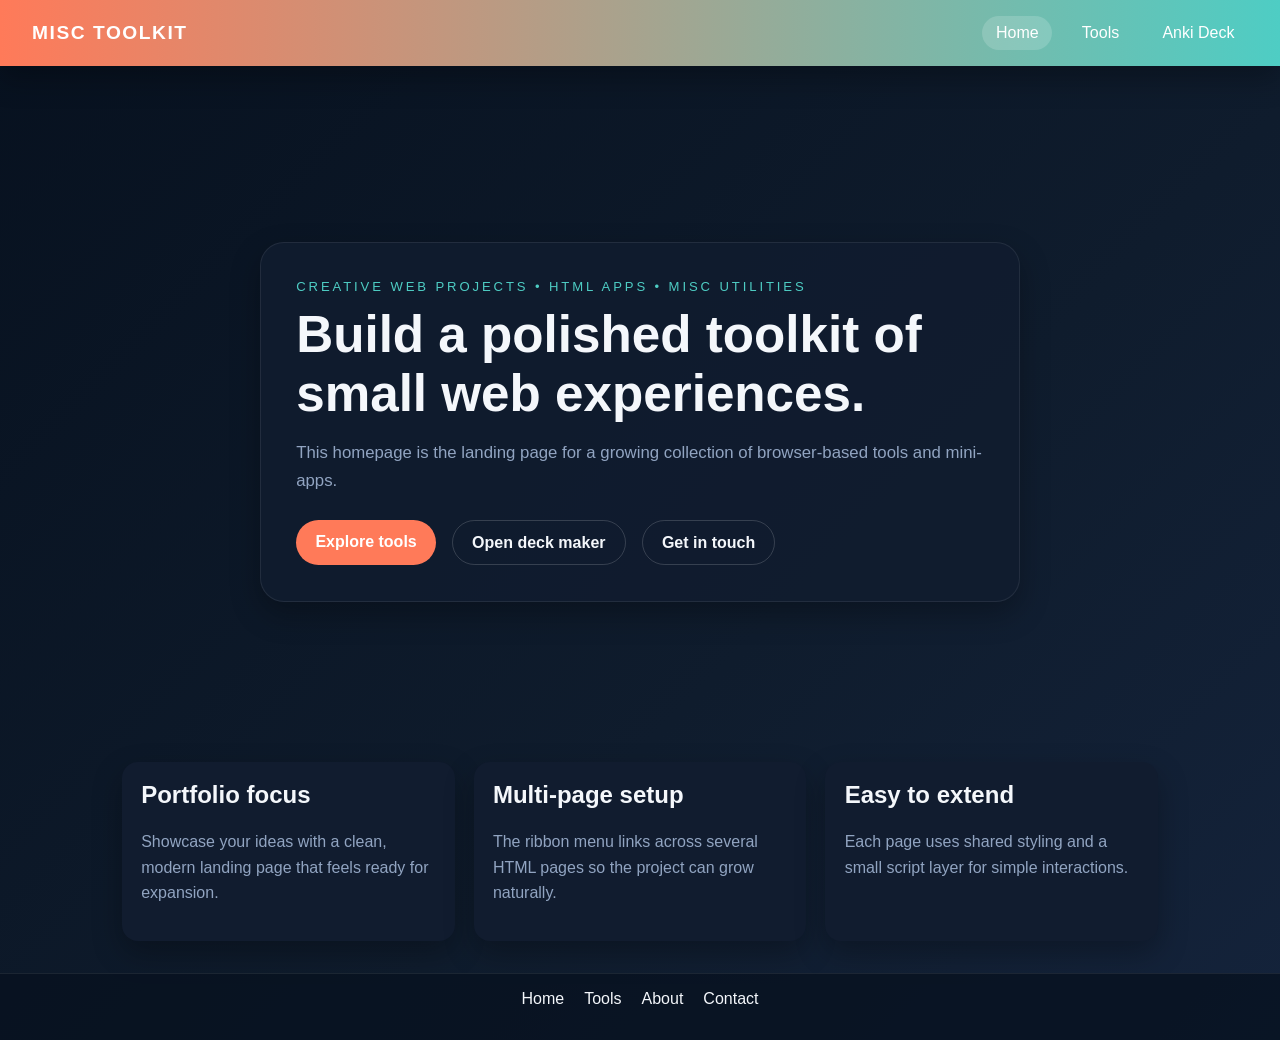
<file: index.html>
<!DOCTYPE html>
<html lang="en">
  <head>
    <meta charset="UTF-8" />
    <meta name="viewport" content="width=device-width, initial-scale=1.0" />
    <title>Misc Toolkit | Portfolio Home</title>
    <link rel="stylesheet" href="common/style.css" />
  </head>
  <body>
    <header class="top-ribbon">
      <div class="brand"><a href="index.html">Misc Toolkit</a></div>
      <nav class="nav-links">
        <a href="index.html" class="active">Home</a>
        <a href="common/tools.html">Tools</a>
        <a href="pages/ankiDeckTool/ankiDeckMaker.html">Anki Deck</a>
      </nav>
    </header>

    <main>
      <section class="hero">
        <div class="hero-content">
          <p class="eyebrow">Creative web projects • HTML apps • misc utilities</p>
          <h1>Build a polished toolkit of small web experiences.</h1>
          <p class="hero-text">
            This homepage is the landing page for a growing collection of browser-based tools and mini-apps.
          </p>
          <div class="hero-actions">
            <a class="btn btn-primary" href="common/tools.html">Explore tools</a>
            <a class="btn btn-secondary" href="pages/ankiDeckTool/ankiDeckMaker.html">Open deck maker</a>
            <a class="btn btn-secondary" href="common/contact.html">Get in touch</a>
          </div>
        </div>
      </section>

      <section class="cards">
        <article class="card">
          <h2>Portfolio focus</h2>
          <p>Showcase your ideas with a clean, modern landing page that feels ready for expansion.</p>
        </article>
        <article class="card">
          <h2>Multi-page setup</h2>
          <p>The ribbon menu links across several HTML pages so the project can grow naturally.</p>
        </article>
        <article class="card">
          <h2>Easy to extend</h2>
          <p>Each page uses shared styling and a small script layer for simple interactions.</p>
        </article>
      </section>
    </main>

    <footer class="site-footer">
      <a href="index.html">Home</a>
      <a href="common/tools.html">Tools</a>
      <a href="common/about.html">About</a>
      <a href="common/contact.html">Contact</a>
    </footer>

    <script src="common/main.js"></script>
  </body>
</html>
</file>
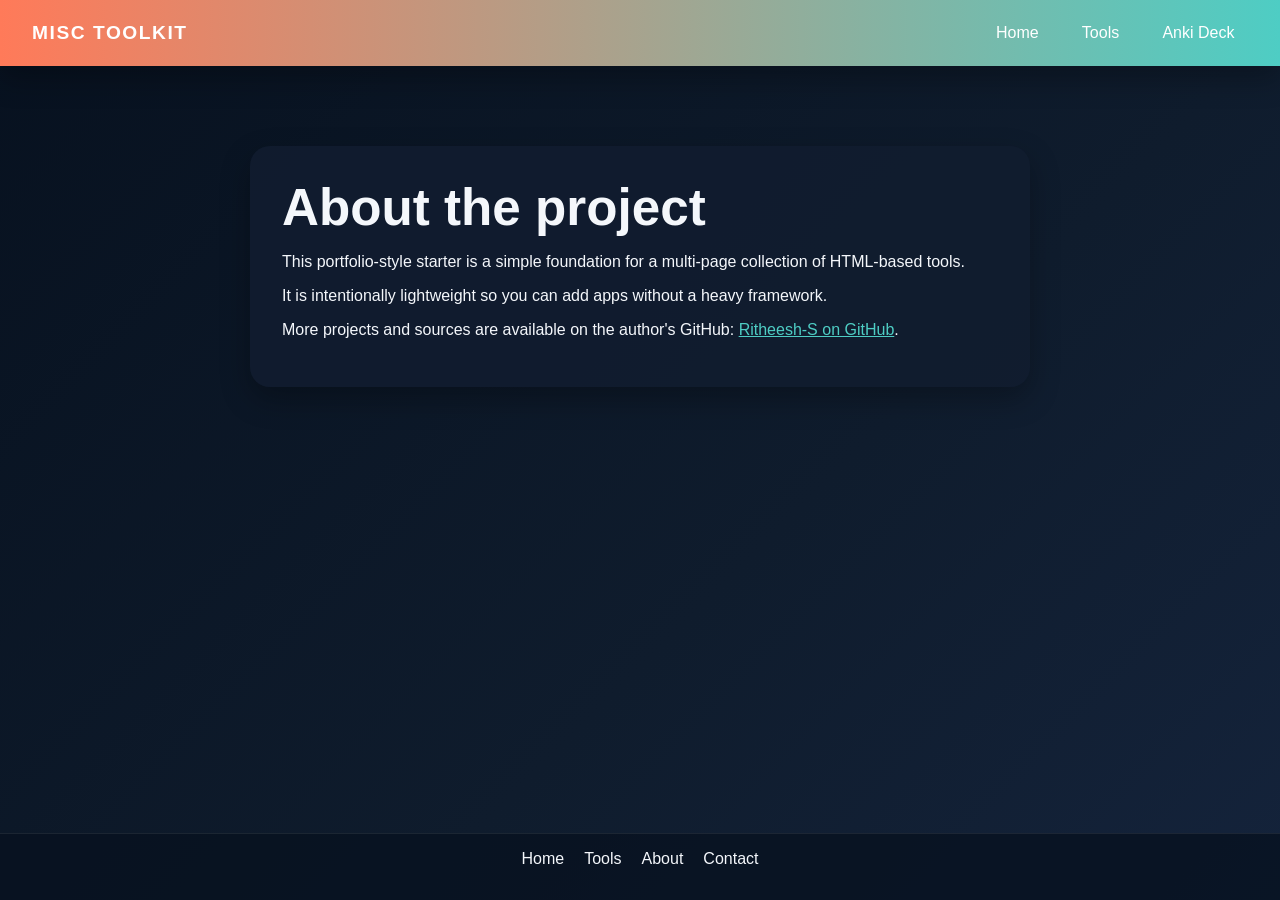
<file: common/about.html>
<!DOCTYPE html>
<html lang="en">
  <head>
    <meta charset="UTF-8" />
    <meta name="viewport" content="width=device-width, initial-scale=1.0" />
    <title>About | Misc Toolkit</title>
    <link rel="stylesheet" href="style.css" />
  </head>
  <body>
    <header class="top-ribbon">
      <div class="brand"><a href="../index.html">Misc Toolkit</a></div>
      <nav class="nav-links">
        <a href="../index.html">Home</a>
        <a href="tools.html">Tools</a>
        <a href="../pages/ankiDeckTool/ankiDeckMaker.html">Anki Deck</a>
      </nav>
    </header>

    <main>
      <section class="page">
        <h1>About the project</h1>
        <p>This portfolio-style starter is a simple foundation for a multi-page collection of HTML-based tools.</p>
        <p>It is intentionally lightweight so you can add apps without a heavy framework.</p>
        <p>More projects and sources are available on the author's GitHub: <a href="https://github.com/Ritheesh-S" target="_blank" rel="noopener">Ritheesh-S on GitHub</a>.</p>
      </section>
    </main>

    <footer class="site-footer">
      <a href="../index.html">Home</a>
      <a href="tools.html">Tools</a>
      <a href="about.html">About</a>
      <a href="contact.html">Contact</a>
    </footer>

    <script src="main.js"></script>
  </body>
</html>
</file>
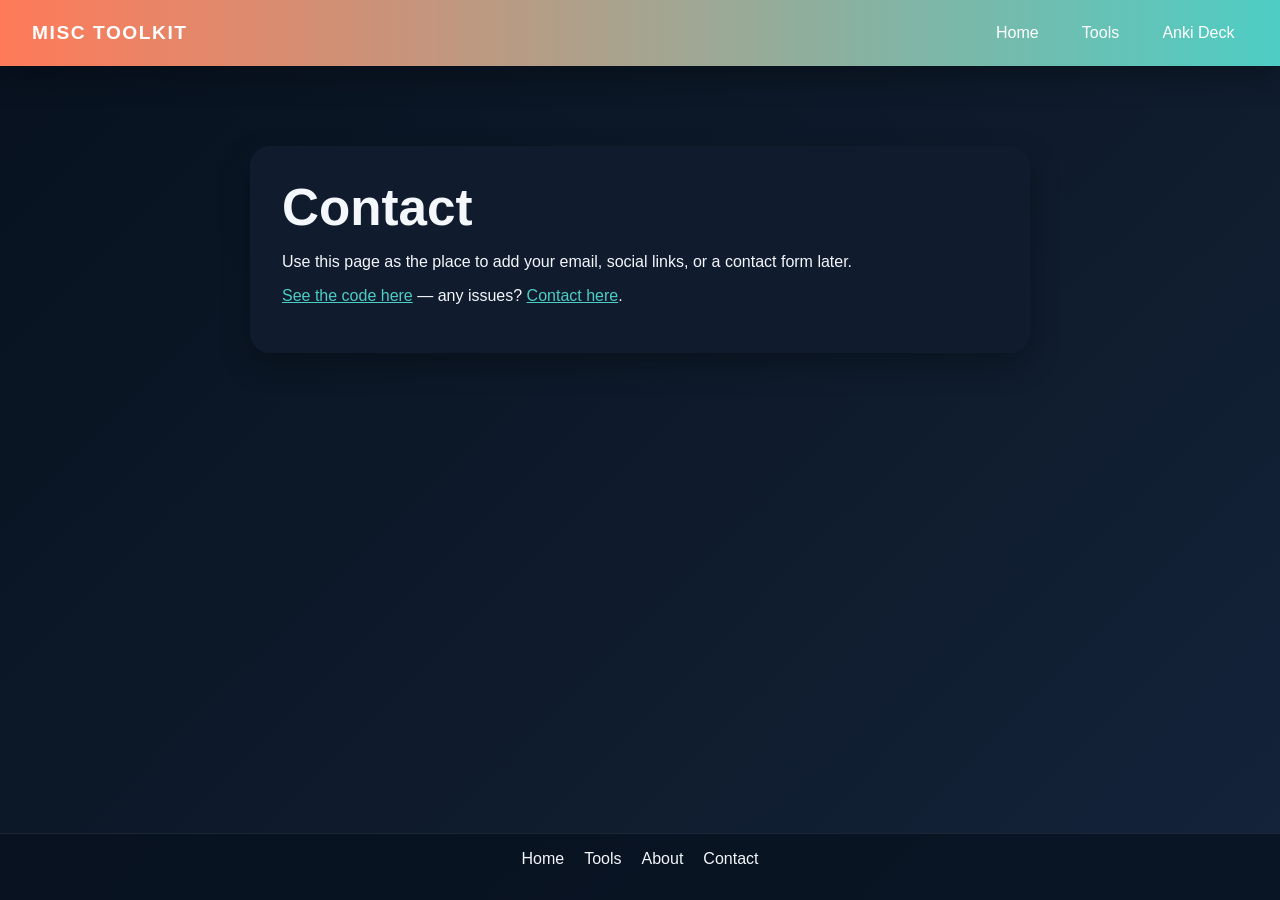
<file: common/contact.html>
<!DOCTYPE html>
<html lang="en">
  <head>
    <meta charset="UTF-8" />
    <meta name="viewport" content="width=device-width, initial-scale=1.0" />
    <title>Contact | Misc Toolkit</title>
    <link rel="stylesheet" href="style.css" />
  </head>
  <body>
    <header class="top-ribbon">
      <div class="brand"><a href="../index.html">Misc Toolkit</a></div>
      <nav class="nav-links">
        <a href="../index.html">Home</a>
        <a href="tools.html">Tools</a>
        <a href="../pages/ankiDeckTool/ankiDeckMaker.html">Anki Deck</a>
      </nav>
    </header>

    <main>
      <section class="page">
        <h1>Contact</h1>
        <p>Use this page as the place to add your email, social links, or a contact form later.</p>
        <p>
          <a href="https://github.com/Ritheesh-S/misc-toolkit" target="_blank" rel="noopener">See the code here</a>
          — any issues? <a href="https://github.com/Ritheesh-S/misc-toolkit/issues" target="_blank" rel="noopener">Contact here</a>.
        </p>
      </section>
    </main>

    <footer class="site-footer">
      <a href="../index.html">Home</a>
      <a href="tools.html">Tools</a>
      <a href="about.html">About</a>
      <a href="contact.html">Contact</a>
    </footer>

    <script src="main.js"></script>
  </body>
</html>
</file>
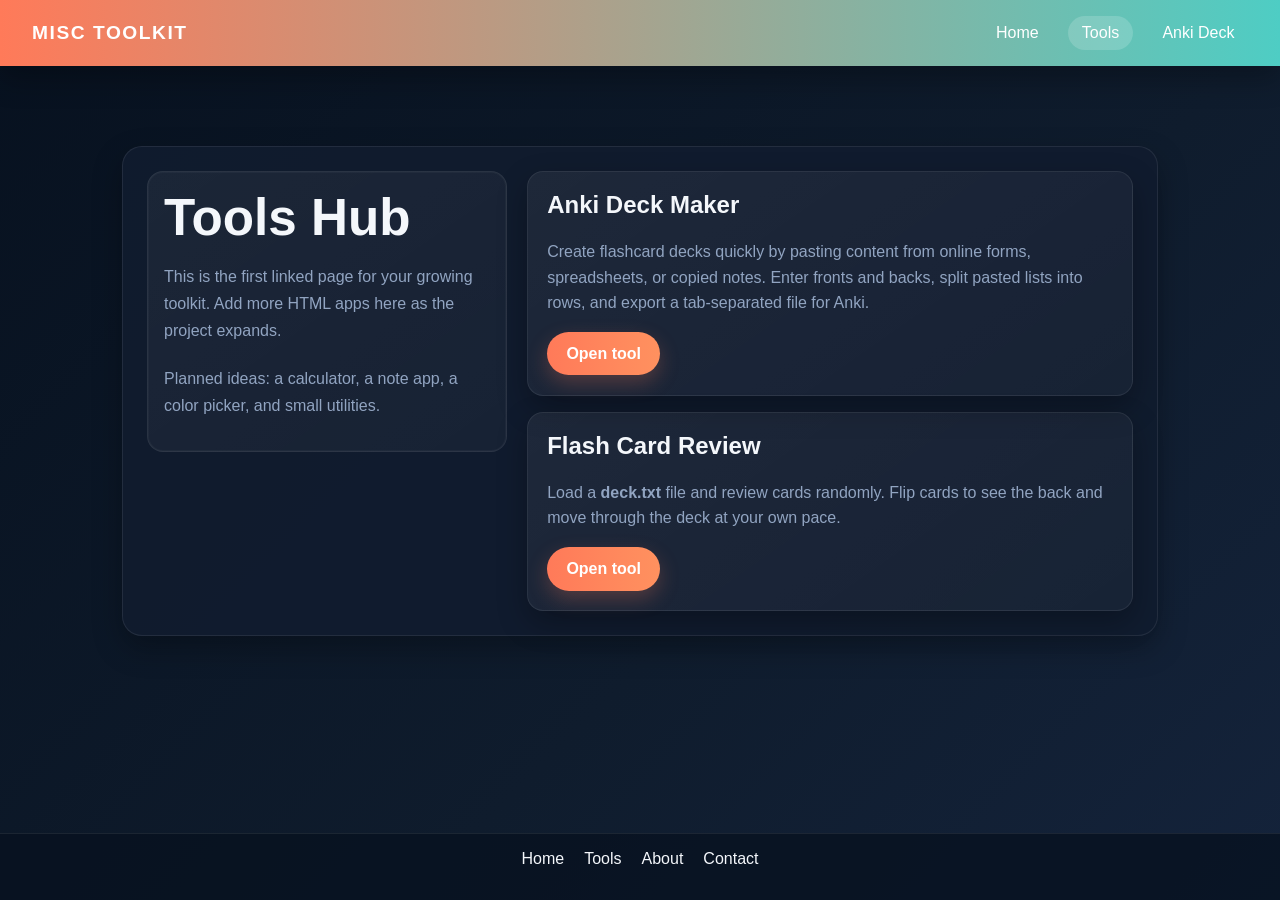
<file: common/tools.html>
<!DOCTYPE html>
<html lang="en">
  <head>
    <meta charset="UTF-8" />
    <meta name="viewport" content="width=device-width, initial-scale=1.0" />
    <title>Tools Hub | Misc Toolkit</title>
    <link rel="stylesheet" href="style.css" />
  </head>
  <body>
    <header class="top-ribbon">
      <div class="brand"><a href="../index.html">Misc Toolkit</a></div>
      <nav class="nav-links">
        <a href="../index.html">Home</a>
        <a href="tools.html" class="active">Tools</a>
        <a href="../pages/ankiDeckTool/ankiDeckMaker.html">Anki Deck</a>
      </nav>
    </header>

    <main>
      <section class="page tools-page">
        <div class="tools-layout">
          <div class="tools-intro">
            <h1>Tools Hub</h1>
            <p>This is the first linked page for your growing toolkit. Add more HTML apps here as the project expands.</p>
            <p class="tools-note">Planned ideas: a calculator, a note app, a color picker, and small utilities.</p>
          </div>

          <div class="tools-list">
            <div class="card tool-card">
              <h2>Anki Deck Maker</h2>
              <p>
                Create flashcard decks quickly by pasting content from online forms, spreadsheets, or copied notes.
                Enter fronts and backs, split pasted lists into rows, and export a tab-separated file for Anki.
              </p>
              <a class="btn btn-primary" href="../pages/ankiDeckTool/ankiDeckMaker.html">Open tool</a>
            </div>
            <div class="card tool-card">
              <h2>Flash Card Review</h2>
              <p>
                Load a <strong>deck.txt</strong> file and review cards randomly. Flip cards to see the back and move through the deck at your own pace.
              </p>
              <a class="btn btn-primary" href="../pages/flashCardTool/flashCard.html">Open tool</a>
            </div>
          </div>
        </div>
      </section>

    </main>

    <footer class="site-footer">
      <a href="../index.html">Home</a>
      <a href="tools.html">Tools</a>
      <a href="about.html">About</a>
      <a href="contact.html">Contact</a>
    </footer>

    <script src="main.js"></script>
  </body>
</html>
</file>
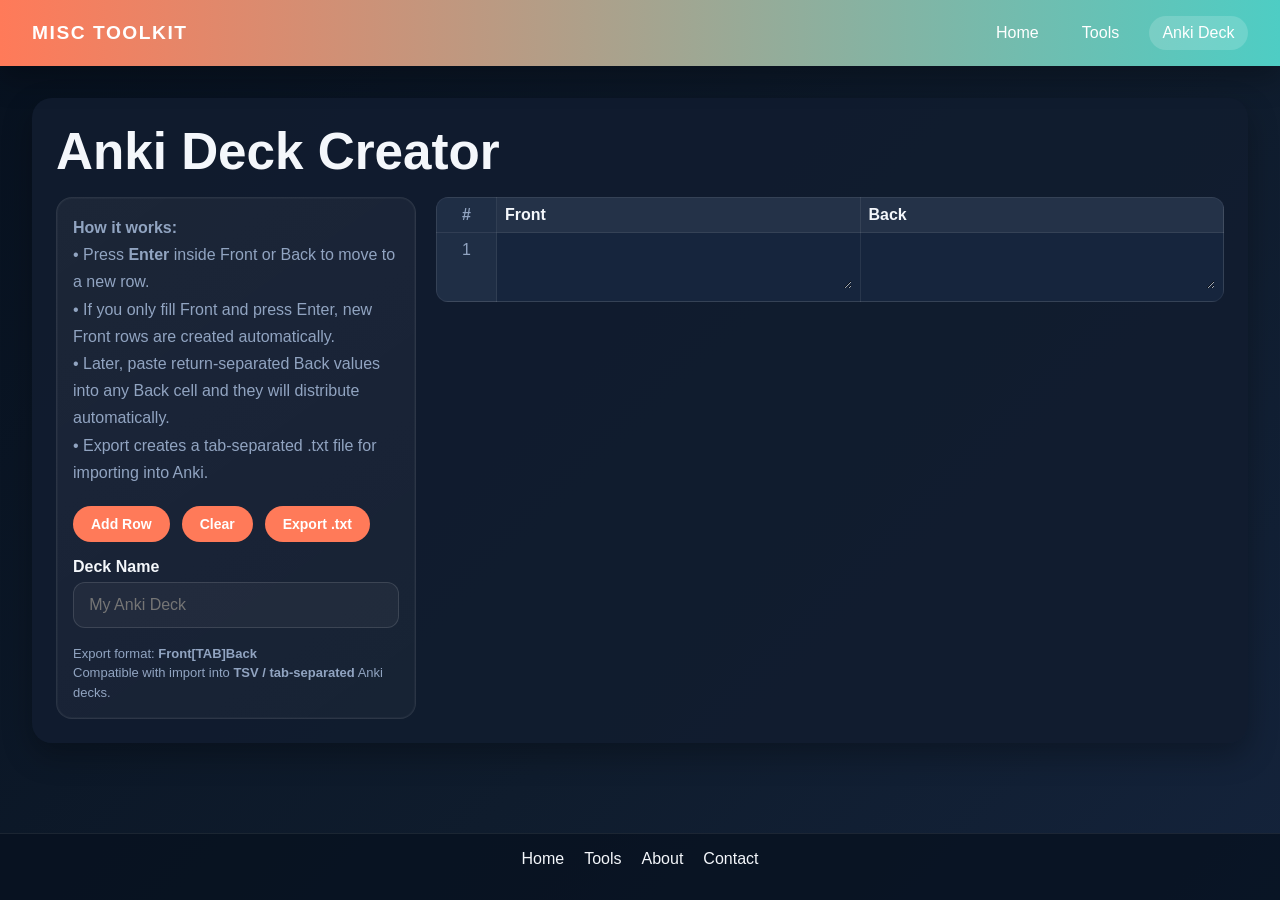
<file: pages/ankiDeckTool/ankiDeckMaker.html>
<!DOCTYPE html>
<html lang="en">
<head>
  <meta charset="UTF-8" />
  <meta name="viewport" content="width=device-width, initial-scale=1.0" />
  <title>Anki Deck Creator</title>
  <link rel="stylesheet" href="../../common/style.css" />
  <link rel="stylesheet" href="ankiDeck.css" />
</head>
<body>
  <header class="top-ribbon">
    <div class="brand"><a href="../../index.html">Misc Toolkit</a></div>
    <nav class="nav-links">
      <a href="../../index.html">Home</a>
      <a href="../../common/tools.html">Tools</a>
      <a href="ankiDeckMaker.html" class="active">Anki Deck</a>
    </nav>
  </header>

  <main>
    <section class="deck-card">
      <h1>Anki Deck Creator</h1>

      <div class="workspace-layout">
        <div class="side-panel">
          <div class="description">
            <strong>How it works:</strong><br>
            • Press <strong>Enter</strong> inside Front or Back to move to a new row.<br>
            • If you only fill Front and press Enter, new Front rows are created automatically.<br>
            • Later, paste return-separated Back values into any Back cell and they will distribute automatically.<br>
            • Export creates a tab-separated .txt file for importing into Anki.
          </div>

          <div class="controls">
            <button id="addRowBtn">Add Row</button>
            <button id="clearBtn">Clear</button>
            <button id="exportBtn">Export .txt</button>
          </div>

          <div class="deck-name-row">
            <label for="deckNameInput">Deck Name</label>
            <input id="deckNameInput" type="text" placeholder="My Anki Deck" />
          </div>

          <div class="footer-note">
            Export format: <strong>Front[TAB]Back</strong><br>
            Compatible with import into <strong>TSV / tab-separated</strong> Anki decks.
          </div>
        </div>

        <div class="table-panel">
          <div class="table-wrapper">
            <table id="cardTable">
              <thead>
                <tr>
                  <th class="row-number">#</th>
                  <th>Front</th>
                  <th>Back</th>
                </tr>
              </thead>
              <tbody id="tableBody"></tbody>
            </table>
          </div>
        </div>
      </div>
    </section>
  </main>

  <footer class="site-footer">
    <a href="../../index.html">Home</a>
    <a href="../../common/tools.html">Tools</a>
    <a href="../../common/about.html">About</a>
    <a href="../../common/contact.html">Contact</a>
  </footer>

  <script src="../../common/main.js"></script>
  <script src="ankiDeck.js"></script>
</body>
</html>
</file>
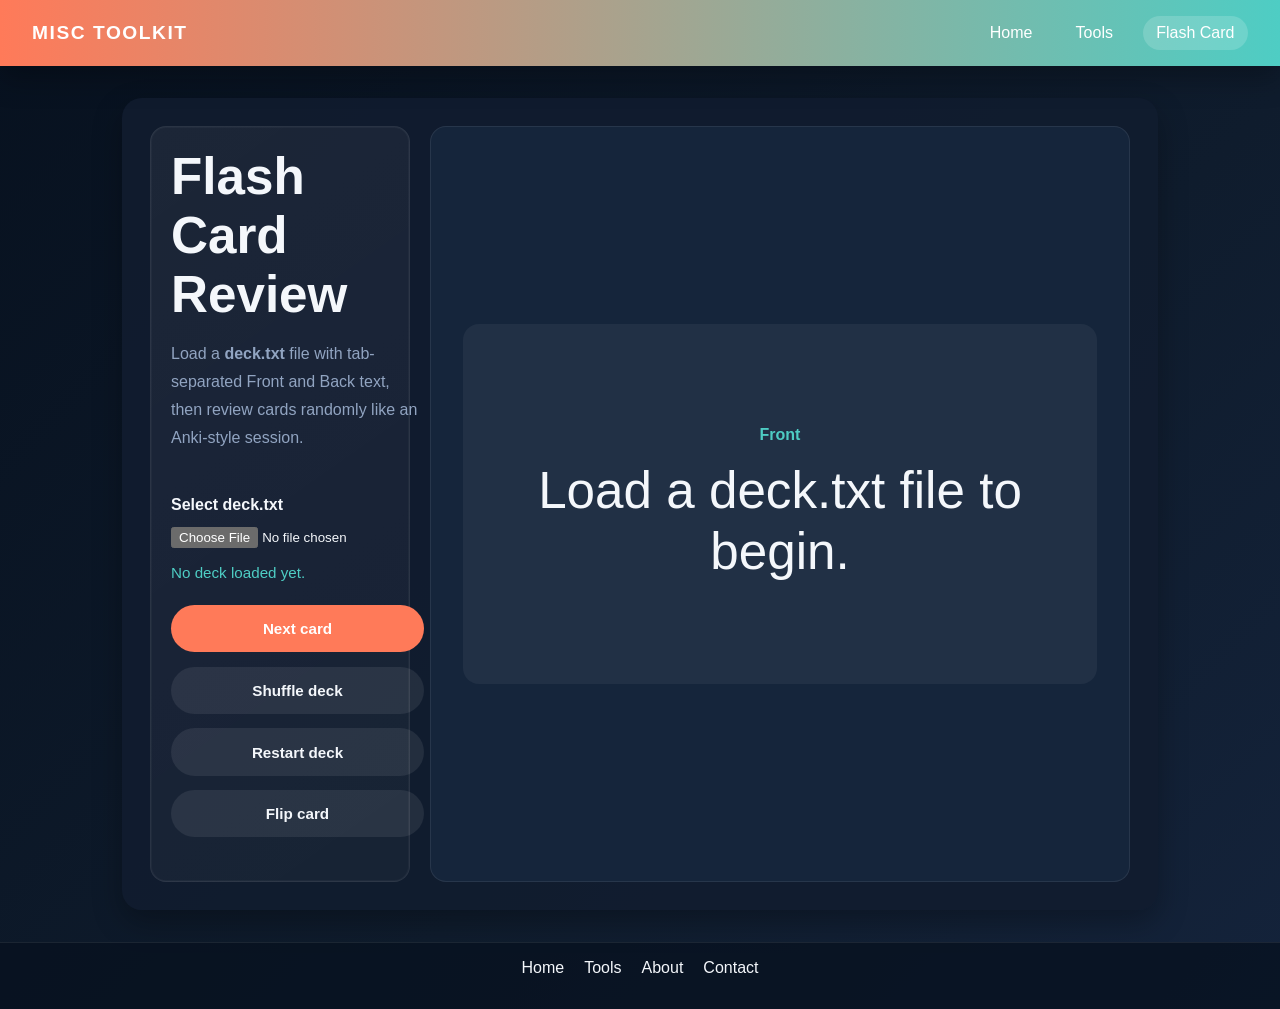
<file: pages/flashCardTool/flashCard.html>
<!DOCTYPE html>
<html lang="en">
<head>
  <meta charset="UTF-8" />
  <meta name="viewport" content="width=device-width, initial-scale=1.0" />
  <title>Flash Card Review | Misc Toolkit</title>
  <link rel="stylesheet" href="../../common/style.css" />
  <link rel="stylesheet" href="flashCard.css" />
</head>
<body>
  <header class="top-ribbon">
    <div class="brand"><a href="../../index.html">Misc Toolkit</a></div>
    <nav class="nav-links">
      <a href="../../index.html">Home</a>
      <a href="../../common/tools.html">Tools</a>
      <a href="flashCard.html" class="active">Flash Card</a>
    </nav>
  </header>

  <main>
    <section class="deck-card flash-layout">
      <div class="flash-sidebar">
        <div class="tool-header">
          <h1>Flash Card Review</h1>
          <p>Load a <strong>deck.txt</strong> file with tab-separated Front and Back text, then review cards randomly like an Anki-style session.</p>
        </div>

        <div class="loader-panel">
          <div class="file-input-row">
            <label for="flashFileInput">Select deck.txt</label>
            <input id="flashFileInput" type="file" accept=".txt" />
          </div>
          <div class="deck-status" id="deckNameStatus">No deck loaded yet.</div>
        </div>

        <div class="flash-actions">
          <button id="showNextBtn" type="button">Next card</button>
          <button id="shuffleBtn" type="button" class="secondary">Shuffle deck</button>
          <button id="restartBtn" type="button" class="secondary">Restart deck</button>
          <button id="flipBtn" type="button" class="secondary">Flip card</button>
        </div>

        <div class="help-text" id="errorMessage"></div>
      </div>

      <div class="flash-card" id="cardPanel" role="button" tabindex="0" aria-label="Flash card. Click to flip.">
        <div class="card-face" id="frontFaceWrapper">
          <strong>Front</strong>
          <div id="frontFace" class="card-text">Load a deck file to begin.</div>
        </div>
        <div class="card-face" id="backFaceWrapper" style="display: none;">
          <strong>Back</strong>
          <div id="backFace" class="card-text">Flip the card to reveal the back side.</div>
        </div>
      </div>
    </section>
  </main>

  <footer class="site-footer">
    <a href="../../index.html">Home</a>
    <a href="../../common/tools.html">Tools</a>
    <a href="../../common/about.html">About</a>
    <a href="../../common/contact.html">Contact</a>
  </footer>

  <script src="flashCard.js"></script>
</body>
</html>
</file>
<file: common/style.css>
:root {
  color-scheme: dark;
  --bg: #07111f;
  --panel: #111c2f;
  --panel-2: #16253d;
  --text: #f4f7fb;
  --muted: #91a4c1;
  --accent: #ff7a59;
  --accent-2: #4ecdc4;
  --shadow: 0 12px 30px rgba(0, 0, 0, 0.28);
}

* {
  box-sizing: border-box;
}

body {
  margin: 0;
  font-family: "Segoe UI", Tahoma, Geneva, Verdana, sans-serif;
  background: linear-gradient(135deg, var(--bg), #0f1c2d 60%, #14233b);
  color: var(--text);
  min-height: 100vh;
  display: flex;
  flex-direction: column;
}

.top-ribbon {
  display: flex;
  justify-content: space-between;
  align-items: center;
  padding: 1rem 2rem;
  background: linear-gradient(90deg, var(--accent), var(--accent-2));
  box-shadow: var(--shadow);
  position: sticky;
  top: 0;
  z-index: 10;
}

.brand {
  font-size: 1.2rem;
  font-weight: 700;
  letter-spacing: 0.08em;
  text-transform: uppercase;
}

.brand a {
  color: white;
  text-decoration: none;
}

.nav-links {
  display: flex;
  gap: 1rem;
  align-items: center;
}

.nav-links a,
.dropdown-toggle {
  color: white;
  text-decoration: none;
  background: transparent;
  border: none;
  font: inherit;
  cursor: pointer;
  padding: 0.5rem 0.85rem;
  border-radius: 999px;
  transition: background 0.2s ease;
}

.nav-links a:hover,
.dropdown-toggle:hover,
.nav-links a.active {
  background: rgba(255, 255, 255, 0.16);
}

.dropdown {
  position: relative;
}

.dropdown-menu {
  position: absolute;
  top: calc(100% + 0.4rem);
  right: 0;
  display: none;
  flex-direction: column;
  min-width: 10rem;
  padding: 0.5rem;
  border-radius: 0.75rem;
  background: var(--panel);
  box-shadow: var(--shadow);
}

.dropdown-menu a {
  padding: 0.6rem 0.7rem;
  border-radius: 0.5rem;
}

.dropdown-menu a:hover {
  background: var(--panel-2);
}

.dropdown.open .dropdown-menu {
  display: flex;
}

main {
  max-width: 1100px;
  margin: 0 auto;
  padding: 2rem;
  flex: 1;
  width: 100%;
}

.hero {
  display: grid;
  place-items: center;
  min-height: 72vh;
  padding: 2rem 0;
}

.hero-content {
  max-width: 760px;
  background: rgba(17, 28, 47, 0.86);
  border: 1px solid rgba(255, 255, 255, 0.08);
  border-radius: 1.5rem;
  padding: 2.2rem;
  box-shadow: var(--shadow);
}

.eyebrow {
  margin: 0 0 0.7rem;
  color: var(--accent-2);
  text-transform: uppercase;
  letter-spacing: 0.22em;
  font-size: 0.82rem;
}

h1,
h2,
p {
  margin-top: 0;
}

h1 {
  font-size: clamp(2rem, 4vw, 3.2rem);
  margin-bottom: 1rem;
}

.hero-text {
  color: var(--muted);
  font-size: 1.05rem;
  line-height: 1.7;
}

.hero-actions {
  display: flex;
  flex-wrap: wrap;
  gap: 1rem;
  margin-top: 1.5rem;
}

.btn {
  display: inline-block;
  text-decoration: none;
  padding: 0.8rem 1.2rem;
  border-radius: 999px;
  font-weight: 600;
}

.btn-primary {
  background: var(--accent);
  color: white;
}

.btn-secondary {
  background: transparent;
  color: var(--text);
  border: 1px solid rgba(255, 255, 255, 0.16);
}

.cards {
  display: grid;
  grid-template-columns: repeat(3, minmax(0, 1fr));
  gap: 1.2rem;
  margin-top: 1rem;
}

.card {
  background: var(--panel);
  padding: 1.2rem;
  border-radius: 1rem;
  box-shadow: var(--shadow);
}

.card p {
  color: var(--muted);
  line-height: 1.6;
}

.page {
  max-width: 780px;
  margin: 3rem auto;
  padding: 2rem;
  background: rgba(17, 28, 47, 0.9);
  border-radius: 1.25rem;
  box-shadow: var(--shadow);
}

.page a {
  color: var(--accent-2);
}

.tools-page {
  max-width: 1200px;
  background: rgba(17, 28, 47, 0.9);
  border: 1px solid rgba(255, 255, 255, 0.08);
  padding: 1.5rem;
}

.tools-layout {
  display: grid;
  grid-template-columns: minmax(280px, 360px) minmax(0, 1fr);
  gap: 1.25rem;
  align-items: start;
}

.tools-intro {
  padding: 0.75rem 0.25rem;
  background: linear-gradient(145deg, rgba(255,255,255,0.05), rgba(255,255,255,0.03));
  border: 1px solid rgba(255, 255, 255, 0.08);
  border-radius: 1rem;
  padding: 1rem;
  box-shadow: inset 0 0 0 1px rgba(255,255,255,0.03);
}

.tools-intro p {
  color: var(--muted);
  line-height: 1.7;
}

.tools-note {
  margin-top: 1.25rem;
}

.tools-list {
  display: grid;
  gap: 1rem;
}

.tool-card {
  min-height: 100%;
  background: linear-gradient(145deg, rgba(255,255,255,0.06), rgba(255,255,255,0.03));
  border: 1px solid rgba(255, 255, 255, 0.08);
  border-radius: 1rem;
}

.tool-card .btn-primary {
  background: linear-gradient(90deg, var(--accent), #ff915f);
  color: #ffffff;
  box-shadow: 0 8px 20px rgba(255, 122, 89, 0.25);
}

.tool-card .btn-primary:hover {
  color: #ffffff;
  filter: brightness(1.05);
}

.site-footer {
  display: flex;
  justify-content: center;
  align-items: center;
  gap: 1.25rem;
  padding: 1rem 2rem 2rem;
  background: rgba(7, 17, 31, 0.78);
  border-top: 1px solid rgba(255, 255, 255, 0.08);
  margin-top: auto;
}

.site-footer a {
  color: var(--text);
  text-decoration: none;
}

.site-footer a:hover {
  color: var(--accent-2);
}

@media (max-width: 760px) {
  .top-ribbon {
    flex-direction: column;
    gap: 0.85rem;
  }

  .cards {
    grid-template-columns: 1fr;
  }

  .tools-layout {
    grid-template-columns: 1fr;
  }

  .tools-page {
    padding: 1rem;
  }

  .site-footer {
    flex-direction: column;
    align-items: center;
  }
}
</file>
<file: pages/ankiDeckTool/ankiDeck.css>
body {
  padding: 0;
}

main {
  max-width: 1400px;
  padding: 2rem;
}

.deck-card {
  background: rgba(17, 28, 47, 0.9);
  border-radius: 1.25rem;
  padding: 1.5rem;
  box-shadow: var(--shadow);
}

.workspace-layout {
  display: grid;
  grid-template-columns: minmax(280px, 360px) minmax(0, 1fr);
  gap: 1.25rem;
  align-items: start;
}

.side-panel {
  background: linear-gradient(145deg, rgba(255,255,255,0.05), rgba(255,255,255,0.03));
  border: 1px solid rgba(255,255,255,0.08);
  border-radius: 1rem;
  padding: 1rem;
  box-shadow: inset 0 0 0 1px rgba(255,255,255,0.03);
}

.description {
  margin-bottom: 1.25rem;
  line-height: 1.7;
  color: var(--muted);
}

.controls {
  display: flex;
  gap: 12px;
  margin-bottom: 16px;
  flex-wrap: wrap;
}

.controls button {
  padding: 10px 18px;
  border: none;
  border-radius: 999px;
  cursor: pointer;
  font-size: 14px;
  background: var(--accent);
  color: white;
  font-weight: 600;
}

.controls button:hover {
  opacity: 0.9;
}

.deck-name-row {
  display: flex;
  flex-direction: column;
  gap: 0.4rem;
  margin-bottom: 1rem;
}

.deck-name-row label {
  color: var(--text);
  font-weight: 600;
}

.deck-name-row input {
  width: 100%;
  max-width: 360px;
  padding: 0.8rem 0.95rem;
  border: 1px solid rgba(255, 255, 255, 0.12);
  border-radius: 0.75rem;
  background: rgba(255, 255, 255, 0.04);
  color: var(--text);
  font: inherit;
}

.deck-name-row input:focus {
  outline: 2px solid rgba(78, 205, 196, 0.35);
  border-color: var(--accent-2);
}

.table-panel {
  min-width: 0;
}

.table-wrapper {
  background: var(--panel-2);
  border-radius: 12px;
  overflow: hidden;
  box-shadow: inset 0 0 0 1px rgba(255,255,255,0.06);
}

table {
  width: 100%;
  border-collapse: collapse;
}

th,
td {
  border: 1px solid rgba(255,255,255,0.08);
  padding: 8px;
  vertical-align: top;
}

th {
  background: rgba(255,255,255,0.06);
  text-align: left;
  color: var(--text);
}

textarea {
  width: 100%;
  min-height: 48px;
  resize: vertical;
  border: none;
  outline: none;
  font-size: 14px;
  font-family: inherit;
  background: transparent;
  color: var(--text);
}

.row-number {
  width: 60px;
  text-align: center;
  background: rgba(255,255,255,0.04);
  color: var(--muted);
}

.footer-note {
  margin-top: 14px;
  color: var(--muted);
  font-size: 13px;
  line-height: 1.5;
}

@media (max-width: 900px) {
  .workspace-layout {
    grid-template-columns: 1fr;
  }

  .side-panel {
    order: 2;
  }

  .table-panel {
    order: 1;
  }
}

@media (max-width: 640px) {
  main {
    padding: 1rem;
  }

  .deck-card {
    padding: 1rem;
  }

  .controls {
    flex-direction: column;
  }

  .controls button {
    width: 100%;
  }

  .deck-name-row input {
    max-width: none;
  }
}
</file>
<file: pages/flashCardTool/flashCard.css>
:root {
  --flash-bg: rgba(10, 18, 32, 0.92);
  --flash-panel: rgba(23, 38, 61, 0.95);
  --flash-border: rgba(255, 255, 255, 0.08);
}

.deck-card {
  background: rgba(17, 28, 47, 0.9);
  border-radius: 1.25rem;
  padding: 1.75rem;
  box-shadow: var(--shadow);
}

.flash-layout {
  display: grid;
  grid-template-columns: minmax(260px, 25%) minmax(0, 75%);
  gap: 1.25rem;
  align-items: stretch;
  width: 100%;
}

.flash-sidebar {
  display: grid;
  gap: 1.5rem;
  background: linear-gradient(145deg, rgba(255,255,255,0.05), rgba(255,255,255,0.03));
  border: 1px solid rgba(255, 255, 255, 0.08);
  border-radius: 1rem;
  padding: 1.25rem;
  box-shadow: inset 0 0 0 1px rgba(255,255,255,0.03);
  min-width: 260px;
}

.tool-header {
  margin-bottom: 0.25rem;
}

.tool-header p {
  color: var(--muted);
  line-height: 1.75;
}

.loader-panel {
  display: grid;
  gap: 1rem;
}

.file-input-row {
  display: flex;
  flex-wrap: wrap;
  gap: 0.8rem;
  align-items: center;
}

.file-input-row label {
  font-weight: 600;
  min-width: 100px;
}

.file-input-row input[type="file"] {
  color: var(--text);
}

.deck-status {
  color: var(--accent-2);
  font-size: 0.95rem;
}

.flash-card {
  background: var(--flash-panel);
  border: 1px solid var(--flash-border);
  border-radius: 1rem;
  padding: 2rem;
  min-height: 100%;
  display: flex;
  align-items: center;
  justify-content: center;
  margin-bottom: 0;
  cursor: pointer;
  width: 100%;
}

.card-face {
  width: 100%;
  padding: 2.5rem;
  border-radius: 1rem;
  background: rgba(255, 255, 255, 0.05);
  min-height: 360px;
  display: flex;
  flex-direction: column;
  justify-content: center;
  align-items: center;
  text-align: center;
}

.card-face strong {
  display: block;
  margin-bottom: 1rem;
  color: var(--accent-2);
}

.card-text {
  color: var(--text);
  line-height: 1.2;
  white-space: pre-wrap;
  word-break: break-word;
  font-size: clamp(2.6rem, 4vw, 6rem);
  width: 100%;
  max-width: 100%;
}

.flash-actions {
  display: grid;
  gap: 0.9rem;
}

.flash-actions button {
  padding: 0.95rem 1.4rem;
  border: none;
  border-radius: 999px;
  cursor: pointer;
  font-size: 0.95rem;
  font-weight: 700;
  background: var(--accent);
  color: white;
  transition: transform 0.2s ease, filter 0.2s ease;
}

.flash-actions button.secondary {
  background: rgba(255, 255, 255, 0.08);
  color: var(--text);
}

.flash-actions button:hover {
  transform: translateY(-1px);
  filter: brightness(1.05);
}

.help-text {
  color: var(--muted);
  font-size: 0.95rem;
  line-height: 1.6;
}

@media (max-width: 960px) {
  .flash-layout {
    grid-template-columns: 1fr;
  }

  .flash-card {
    min-height: 420px;
  }
}

@media (max-width: 820px) {
  .flash-layout {
    grid-template-columns: 1fr;
  }

  .flash-card {
    min-height: auto;
  }

  .file-input-row {
    flex-direction: column;
    align-items: stretch;
  }

  .flash-actions {
    flex-direction: column;
    align-items: stretch;
  }
}
</file>
